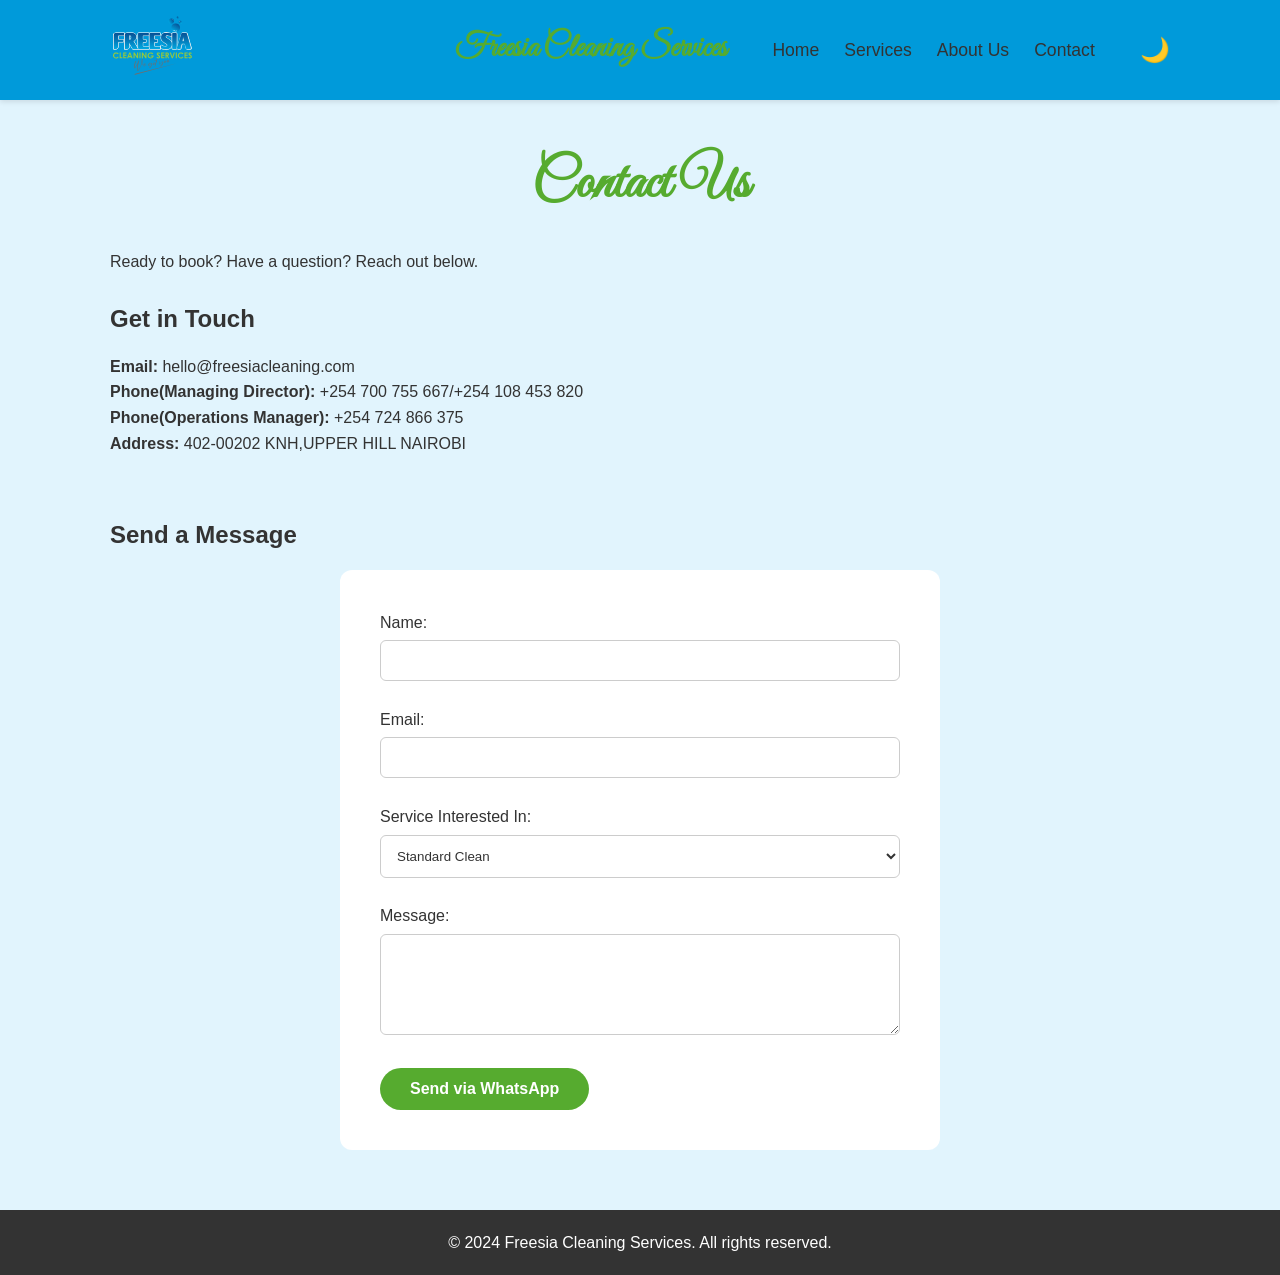
<file: contact.html>
<!doctype html>
<html lang="en">
  <head>
    <meta charset="UTF-8" />
    <meta name="viewport" content="width=device-width, initial-scale=1.0" />
    <title>Freesia Cleaning Services - Contact</title>
    <link rel="stylesheet" href="style.css" />
    <link rel="icon" type="image/x-icon" href="favicon.ico" />
  </head>
  <body>
    <header>
      <nav>
        <a href="index.html"
          ><img class="nav-logo" src="/photos/Freesia Logo.svg"
        /></a>
        <div class="logo">Freesia Cleaning Services</div>
        <ul>
          <li><a href="index.html">Home</a></li>
          <li><a href="services.html">Services</a></li>
          <li><a href="about.html">About Us</a></li>
          <li><a href="contact.html">Contact</a></li>
        </ul>

        <!-- Dark Mode Toggle -->
        <div class="theme-toggle">
          <input
            type="checkbox"
            id="dark-mode-toggle"
            class="toggle-checkbox"
          />
          <label for="dark-mode-toggle" class="toggle-label">
            <span class="toggle-icon"></span>
          </label>
        </div>
      </nav>
    </header>

    <main>
      <h1>Contact Us</h1>
      <p>Ready to book? Have a question? Reach out below.</p>
      <br />
      <section class="contact-info">
        <h2>Get in Touch</h2>
        <p><strong>Email:</strong> hello@freesiacleaning.com</p>
        <p>
          <strong>Phone(Managing Director):</strong> +254 700 755 667/+254 108
          453 820
        </p>
        <p><strong>Phone(Operations Manager):</strong> +254 724 866 375</p>
        <p><strong>Address:</strong> 402-00202 KNH,UPPER HILL NAIROBI</p>
      </section>

      <section class="contact-form">
        <h2>Send a Message</h2>
        <form id="contactForm">
          <label for="name">Name:</label><br />
          <input type="text" id="name" name="name" required /><br /><br />

          <label for="email">Email:</label><br />
          <input type="email" id="email" name="email" required /><br /><br />

          <label for="service">Service Interested In:</label><br />
          <select id="service" name="service">
            <option value="Standard Clean">Standard Clean</option>
            <option value="Deep Clean">Deep Clean</option>
            <option value="Move-In/Out">Move-In/Out</option></select
          ><br /><br />

          <label for="message">Message:</label><br />
          <textarea id="message" name="message" rows="5" required></textarea
          ><br /><br />

          <button type="submit">Send via WhatsApp</button>
        </form>
      </section>
    </main>

    <footer>
      <p>&copy; 2024 Freesia Cleaning Services. All rights reserved.</p>
    </footer>
  </body>

  <script>
    document
      .getElementById("contactForm")
      .addEventListener("submit", function (e) {
        e.preventDefault();

        const name = document.getElementById("name").value.trim();
        const email = document.getElementById("email").value.trim();
        const service = document.getElementById("service").value;
        const message = document.getElementById("message").value.trim();

        // 👇 Replace with your WhatsApp number (country code + number, no + or spaces)
        const phone = "254722486999";

        const text =
          `Hello! I just filled out your contact form.\n\n` +
          `*Name:* ${name}\n` +
          `*Email:* ${email}\n` +
          `*Service:* ${service}\n` +
          `*Message:* ${message}`;

        const url = `https://wa.me/${phone}?text=${encodeURIComponent(text)}`;

        window.open(url, "_blank");
      });
  </script>
</html>
</file>
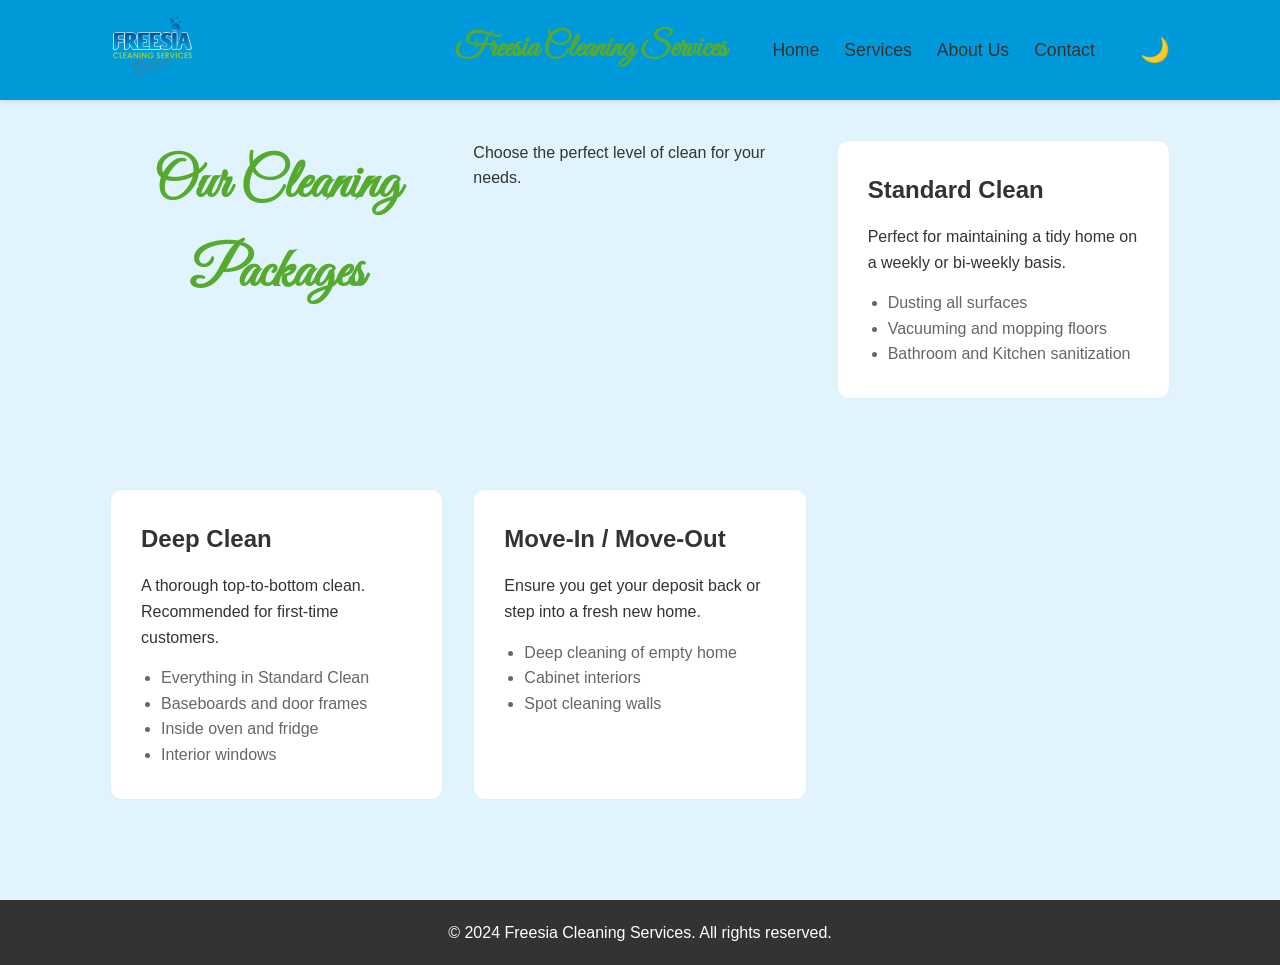
<file: services.html>
<!doctype html>
<html lang="en">
  <head>
    <meta charset="UTF-8" />
    <meta name="viewport" content="width=device-width, initial-scale=1.0" />
    <title>Freesia Cleaning Services - Services</title>
    <link rel="stylesheet" href="style.css" />
    <link rel="icon" type="image/x-icon" href="favicon.ico" />
  </head>
  <body>
    <header>
      <nav>
        <a href="index.html"
          ><img class="nav-logo" src="/photos/Freesia Logo.svg"
        /></a>
        <div class="logo">Freesia Cleaning Services</div>
        <ul>
          <li><a href="index.html">Home</a></li>
          <li><a href="services.html">Services</a></li>
          <li><a href="about.html">About Us</a></li>
          <li><a href="contact.html">Contact</a></li>
        </ul>

        <!-- Dark Mode Toggle -->
        <div class="theme-toggle">
          <input
            type="checkbox"
            id="dark-mode-toggle"
            class="toggle-checkbox"
          />
          <label for="dark-mode-toggle" class="toggle-label">
            <span class="toggle-icon"></span>
          </label>
        </div>
      </nav>
    </header>

    <main>
      <h1>Our Cleaning Packages</h1>
      <p>Choose the perfect level of clean for your needs.</p>

      <section class="service-package">
        <h2>Standard Clean</h2>
        <p>
          Perfect for maintaining a tidy home on a weekly or bi-weekly basis.
        </p>
        <ul>
          <li>Dusting all surfaces</li>
          <li>Vacuuming and mopping floors</li>
          <li>Bathroom and Kitchen sanitization</li>
        </ul>
      </section>

      <section class="service-package">
        <h2>Deep Clean</h2>
        <p>
          A thorough top-to-bottom clean. Recommended for first-time customers.
        </p>
        <ul>
          <li>Everything in Standard Clean</li>
          <li>Baseboards and door frames</li>
          <li>Inside oven and fridge</li>
          <li>Interior windows</li>
        </ul>
      </section>

      <section class="service-package">
        <h2>Move-In / Move-Out</h2>
        <p>Ensure you get your deposit back or step into a fresh new home.</p>
        <ul>
          <li>Deep cleaning of empty home</li>
          <li>Cabinet interiors</li>
          <li>Spot cleaning walls</li>
        </ul>
      </section>
    </main>

    <footer>
      <p>&copy; 2024 Freesia Cleaning Services. All rights reserved.</p>
    </footer>
  </body>
</html>
</file>
<file: style.css>
/* ============================
   1. GLOBAL & VARIABLES
   ============================ */
/* Bringing in a signature font from Google to match "Amsterdam" vibes */
@import url("https://fonts.googleapis.com/css2?family=Great+Vibes&display=swap");

:root {
  /* The Freesia Palette - Light Mode */
  --freesia-blue: rgb(225, 244, 253); /* Your requested base color */
  --fresh-white: #ffffff;
  --leaf-green: #56ab2f; /* Fresh green for buttons */
  --leaf-green-hover: #458a25;
  --text-dark: #333333;
  --text-grey: #666666;
  --shadow-color: rgba(0, 0, 0, 0.1);

  /* Typography */
  /* Aptos is a Microsoft font, so we provide backups like Arial or Helvetica */
  --font-body: "Aptos", "Segoe UI", Helvetica, Arial, sans-serif;
  --font-heading: "Amsterdam Signature", "Great Vibes", cursive;
}

/* Dark Mode Variables */
body:has(#dark-mode-toggle:checked) {
  --freesia-blue: #1a1a2e; /* Dark background */
  --fresh-white: #2d2d44; /* Dark card background */
  --text-dark: #e8e8e8; /* Light text */
  --text-grey: #b0b0b0; /* Light grey text */
  --shadow-color: rgba(0, 0, 0, 0.3);
}

* {
  box-sizing: border-box; /* Makes padding calculate correctly */
  margin: 0;
  padding: 0;
}
.nav-logo {
  width: 30%;
}
body {
  font-family: var(--font-body);
  background-color: var(--freesia-blue);
  color: var(--text-dark);
  line-height: 1.6;
  transition:
    background-color 0.3s,
    color 0.3s;
}

img {
  max-width: 100%; /* Prevents images from overflowing screens */
  border-radius: 8px;
}

/* ============================
   2. NAVIGATION BAR (Flexbox)
   ============================ */
header {
  background-color: #009ada;
  box-shadow: 0 2px 5px var(--shadow-color); /* Subtle shadow */
  padding: 1rem 0;
  position: sticky; /* Keeps nav at top when scrolling */
  top: 0;
  z-index: 1000;
  transition:
    background-color 0.3s,
    box-shadow 0.3s;
}

nav {
  display: flex; /* Makes items sit in a row */
  justify-content: space-between; /* Pushes logo left, links right */
  align-items: center;
  max-width: 1100px;
  margin: 0 auto; /* Centers the navbar container */
  padding: 0 20px;
}

.logo {
  font-family: var(--font-heading);
  font-size: 2rem;
  color: var(--leaf-green);
  font-weight: bold;
}

nav ul {
  list-style: none;
  display: flex;
  gap: 25px; /* Space between links */
}

nav a {
  text-decoration: none;
  color: var(--text-dark);
  font-weight: 500;
  font-size: 1.1rem;
  transition: color 0.3s;
}

nav a:hover {
  color: var(--leaf-green);
}

/* Dark Mode Toggle Styles */
.theme-toggle {
  position: relative;
}

.toggle-checkbox {
  display: none; /* Hide the actual checkbox */
}

.toggle-label {
  display: flex;
  align-items: center;
  justify-content: center;
  cursor: pointer;
  font-size: 1.5rem;
  user-select: none;
  transition: transform 0.3s;
}

.toggle-label:hover {
  transform: scale(1.1);
}

.toggle-icon {
  display: inline-block;
}

#dark-mode-toggle:checked ~ .toggle-label .toggle-icon::before {
  content: "☀️";
}

.toggle-label .toggle-icon::before {
  content: "🌙";
}

/* ============================
   3. LAYOUT CONTAINERS
   ============================ */
main {
  max-width: 1100px;
  margin: 40px auto;
  padding: 0 20px;
  min-height: 80vh; /* Ensures footer stays at bottom even on empty pages */
}

section {
  margin-bottom: 60px;
}

h1 {
  font-family: var(--font-heading);
  font-size: 3.5rem;
  text-align: center;
  color: var(--leaf-green);
  margin-bottom: 20px;
}

h2 {
  color: var(--text-dark);
  margin-bottom: 15px;
}

/* ============================
   4. HOME PAGE (Hero)
   ============================ */
.hero {
  text-align: center;
  background-color: var(--fresh-white);
  padding: 80px 40px;
  border-radius: 15px;
  box-shadow: 0 4px 15px var(--shadow-color);
  transition:
    background-color 0.3s,
    box-shadow 0.3s;
}

.hero p {
  font-size: 1.2rem;
  color: var(--text-grey);
  margin-bottom: 30px;
}

/* THE BUTTONS */
.btn-book,
button[type="submit"] {
  display: inline-block;
  background-color: var(--leaf-green);
  color: white;
  padding: 12px 30px;
  border-radius: 30px; /* Rounded pill shape */
  text-decoration: none;
  font-weight: bold;
  border: none;
  cursor: pointer;
  font-size: 1rem;
  transition:
    transform 0.2s,
    background-color 0.3s;
}

.btn-book:hover,
button[type="submit"]:hover {
  background-color: var(--leaf-green-hover);
  transform: translateY(-3px); /* Button moves up slightly */
  box-shadow: 0 5px 15px rgba(86, 171, 47, 0.4);
}

/* ============================
   5. SERVICES PAGE (Grid)
   ============================ */
/* We use Grid here to create rows of cards automatically */
main:has(.service-package) {
  display: grid;
  grid-template-columns: repeat(auto-fit, minmax(300px, 1fr));
  gap: 30px;
}
/* Note: The h1 and p on services page need to span full width, 
   so we wrap the services in a div in HTML or use this trick: */

.service-package {
  background-color: var(--fresh-white);
  padding: 30px;
  border-radius: 12px;
  border: 1px solid #e0f0f9;
  transition:
    transform 0.3s,
    background-color 0.3s,
    box-shadow 0.3s;
}

body:has(#dark-mode-toggle:checked) .service-package {
  border-color: #404060;
}

.service-package:hover {
  transform: scale(1.02); /* Slight zoom on hover */
  box-shadow: 0 10px 20px var(--shadow-color);
}

.service-package ul {
  margin-left: 20px;
  margin-top: 15px;
  color: var(--text-grey);
}

/* ============================
   6. CONTACT FORM
   ============================ */
.contact-form form {
  background: var(--fresh-white);
  padding: 40px;
  border-radius: 12px;
  max-width: 600px;
  margin: 0 auto; /* Centers the form */
  transition: background-color 0.3s;
}

input,
select,
textarea {
  width: 100%;
  padding: 12px;
  margin-top: 5px;
  border: 1px solid #ccc;
  border-radius: 6px;
  font-family: var(--font-body);
  background-color: var(--fresh-white);
  color: var(--text-dark);
  transition:
    background-color 0.3s,
    color 0.3s,
    border-color 0.3s;
}

body:has(#dark-mode-toggle:checked) input,
body:has(#dark-mode-toggle:checked) select,
body:has(#dark-mode-toggle:checked) textarea {
  border-color: #404060;
}

input:focus,
textarea:focus {
  outline: 2px solid var(--leaf-green);
  border-color: transparent;
}

/* ============================
   7. FOOTER
   ============================ */
footer {
  background-color: var(--text-dark);
  color: white;
  text-align: center;
  padding: 20px;
  margin-top: auto;
  transition: background-color 0.3s;
}

body:has(#dark-mode-toggle:checked) footer {
  background-color: #0f0f1e;
}

/* ============================
   8. RESPONSIVE DESIGN (Mobile First)
   ============================ */

/* Mobile Phones (iPhone, Samsung - up to 480px) */
@media (max-width: 480px) {
  .nav-logo {
    width: 40%;
  }

  nav {
    flex-wrap: wrap;
    gap: 10px;
    padding: 0 10px;
  }

  nav ul {
    gap: 10px;
    font-size: 0.9rem;
    order: 3;
    width: 100%;
  }

  nav a {
    font-size: 0.95rem;
  }

  .toggle-label {
    font-size: 1.2rem;
  }

  h1 {
    font-size: 2rem;
    margin-bottom: 15px;
  }

  h2 {
    font-size: 1.3rem;
  }

  main {
    margin: 20px auto;
    padding: 0 10px;
  }

  section {
    margin-bottom: 40px;
  }

  .hero {
    padding: 40px 20px;
    border-radius: 10px;
  }

  .hero p {
    font-size: 1rem;
    margin-bottom: 20px;
  }

  .btn-book,
  button[type="submit"] {
    padding: 10px 20px;
    font-size: 0.9rem;
  }

  .service-package {
    padding: 20px;
    border-radius: 10px;
  }

  .service-package ul {
    margin-left: 15px;
    font-size: 0.95rem;
  }

  .contact-form form {
    padding: 20px;
    max-width: 100%;
  }

  input,
  select,
  textarea {
    padding: 10px;
    font-size: 1rem;
  }

  label {
    font-size: 0.95rem;
  }

  footer {
    padding: 15px 10px;
    font-size: 0.9rem;
  }
}

/* Tablets (481px - 768px) */
@media (min-width: 481px) and (max-width: 768px) {
  .nav-logo {
    width: 35%;
  }

  nav {
    gap: 15px;
    padding: 0 15px;
  }

  nav ul {
    gap: 15px;
    font-size: 0.95rem;
  }

  nav a {
    font-size: 1rem;
  }

  .toggle-label {
    font-size: 1.3rem;
  }

  h1 {
    font-size: 2.5rem;
    margin-bottom: 18px;
  }

  h2 {
    font-size: 1.4rem;
  }

  main {
    margin: 30px auto;
    padding: 0 15px;
    max-width: 1100px;
  }

  section {
    margin-bottom: 50px;
  }

  .hero {
    padding: 60px 30px;
    border-radius: 12px;
  }

  .hero p {
    font-size: 1.1rem;
    margin-bottom: 25px;
  }

  .btn-book,
  button[type="submit"] {
    padding: 11px 25px;
    font-size: 0.95rem;
  }

  main:has(.service-package) {
    grid-template-columns: repeat(auto-fit, minmax(250px, 1fr));
    gap: 25px;
  }

  .service-package {
    padding: 25px;
    border-radius: 12px;
  }

  .service-package ul {
    margin-left: 18px;
    font-size: 0.98rem;
  }

  .contact-form form {
    padding: 35px;
    max-width: 550px;
  }

  input,
  select,
  textarea {
    padding: 11px;
    font-size: 1rem;
  }

  label {
    font-size: 0.98rem;
  }

  footer {
    padding: 18px;
    font-size: 0.95rem;
  }
}

/* Large Tablets & Small Laptops (769px - 1024px) */
@media (min-width: 769px) and (max-width: 1024px) {
  .nav-logo {
    width: 32%;
  }

  nav {
    gap: 20px;
    padding: 0 20px;
  }

  nav ul {
    gap: 20px;
  }

  h1 {
    font-size: 3rem;
    margin-bottom: 20px;
  }

  main {
    margin: 35px auto;
    padding: 0 20px;
  }

  .hero {
    padding: 70px 35px;
  }

  .hero p {
    font-size: 1.15rem;
    margin-bottom: 28px;
  }

  main:has(.service-package) {
    grid-template-columns: repeat(auto-fit, minmax(280px, 1fr));
    gap: 28px;
  }

  .contact-form form {
    padding: 38px;
    max-width: 580px;
  }
}

/* Large Desktops & Laptops (1025px and above) */
@media (min-width: 1025px) {
  .nav-logo {
    width: 30%;
  }

  nav {
    gap: 25px;
    padding: 0 20px;
  }

  nav ul {
    gap: 25px;
  }

  h1 {
    font-size: 3.5rem;
    margin-bottom: 20px;
  }

  main {
    margin: 40px auto;
    padding: 0 20px;
  }

  .hero {
    padding: 80px 40px;
  }

  .hero p {
    font-size: 1.2rem;
    margin-bottom: 30px;
  }

  main:has(.service-package) {
    grid-template-columns: repeat(auto-fit, minmax(300px, 1fr));
    gap: 30px;
  }

  .contact-form form {
    padding: 40px;
    max-width: 600px;
  }
}

/* Print Styles */
@media print {
  header,
  nav,
  .theme-toggle,
  button,
  .btn-book {
    display: none;
  }

  body {
    background-color: white;
    color: black;
  }

  main {
    max-width: 100%;
  }
}
</file>
